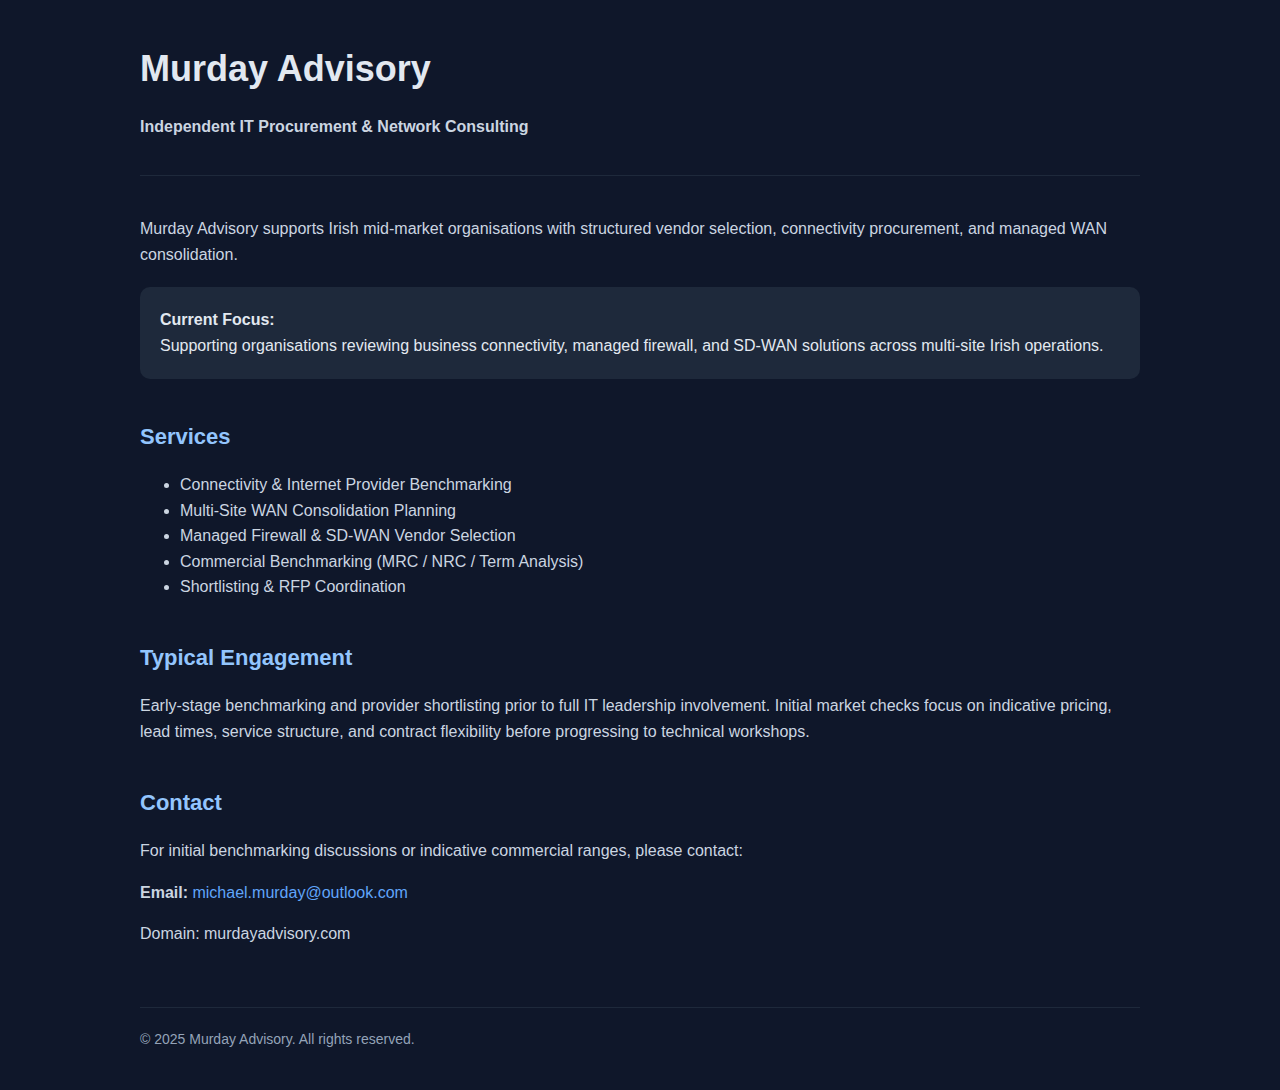
<file: index.html>
<!doctype html>
<html lang="en">
<head>
  <meta charset="utf-8" />
  <meta name="viewport" content="width=device-width, initial-scale=1" />
  <title>Murday Advisory | IT Procurement & Network Consulting</title>
  <meta name="description" content="Murday Advisory supports Irish mid-market organisations with connectivity procurement, managed WAN selection, and vendor benchmarking." />
  <style>
    body {
      margin: 0;
      font-family: -apple-system, BlinkMacSystemFont, 'Segoe UI', Roboto, sans-serif;
      background: #0f172a;
      color: #e2e8f0;
      line-height: 1.6;
    }
    .container {
      max-width: 1000px;
      margin: auto;
      padding: 40px 20px;
    }
    header {
      border-bottom: 1px solid #1e293b;
      padding-bottom: 20px;
      margin-bottom: 40px;
    }
    h1 {
      margin: 0;
      font-size: 36px;
    }
    h2 {
      margin-top: 40px;
      font-size: 22px;
      color: #93c5fd;
    }
    p {
      color: #cbd5e1;
    }
    .highlight {
      background: #1e293b;
      padding: 20px;
      border-radius: 10px;
      margin-top: 20px;
    }
    ul {
      margin-top: 10px;
      color: #cbd5e1;
    }
    footer {
      margin-top: 60px;
      border-top: 1px solid #1e293b;
      padding-top: 20px;
      font-size: 14px;
      color: #94a3b8;
    }
    a {
      color: #60a5fa;
      text-decoration: none;
    }
  </style>
</head>

<body>
  <div class="container">

    <header>
      <h1>Murday Advisory</h1>
      <p><strong>Independent IT Procurement & Network Consulting</strong></p>
    </header>

    <section>
      <p>
        Murday Advisory supports Irish mid-market organisations with structured
        vendor selection, connectivity procurement, and managed WAN consolidation.
      </p>

      <div class="highlight">
        <strong>Current Focus:</strong><br>
        Supporting organisations reviewing business connectivity, managed firewall,
        and SD-WAN solutions across multi-site Irish operations.
      </div>
    </section>

    <section>
      <h2>Services</h2>
      <ul>
        <li>Connectivity & Internet Provider Benchmarking</li>
        <li>Multi-Site WAN Consolidation Planning</li>
        <li>Managed Firewall & SD-WAN Vendor Selection</li>
        <li>Commercial Benchmarking (MRC / NRC / Term Analysis)</li>
        <li>Shortlisting & RFP Coordination</li>
      </ul>
    </section>

    <section>
      <h2>Typical Engagement</h2>
      <p>
        Early-stage benchmarking and provider shortlisting prior to full IT leadership involvement.
        Initial market checks focus on indicative pricing, lead times, service structure,
        and contract flexibility before progressing to technical workshops.
      </p>
    </section>

    <section>
      <h2>Contact</h2>
      <p>
        For initial benchmarking discussions or indicative commercial ranges,
        please contact:
      </p>

      <p>
        <strong>Email:</strong>
        <a href="mailto:michael.murday@outlook.com">michael.murday@outlook.com</a>
      </p>

      <p>
        Domain: murdayadvisory.com
      </p>
    </section>

    <footer>
      © 2025 Murday Advisory. All rights reserved.
    </footer>

  </div>
</body>
</html>
</file>
